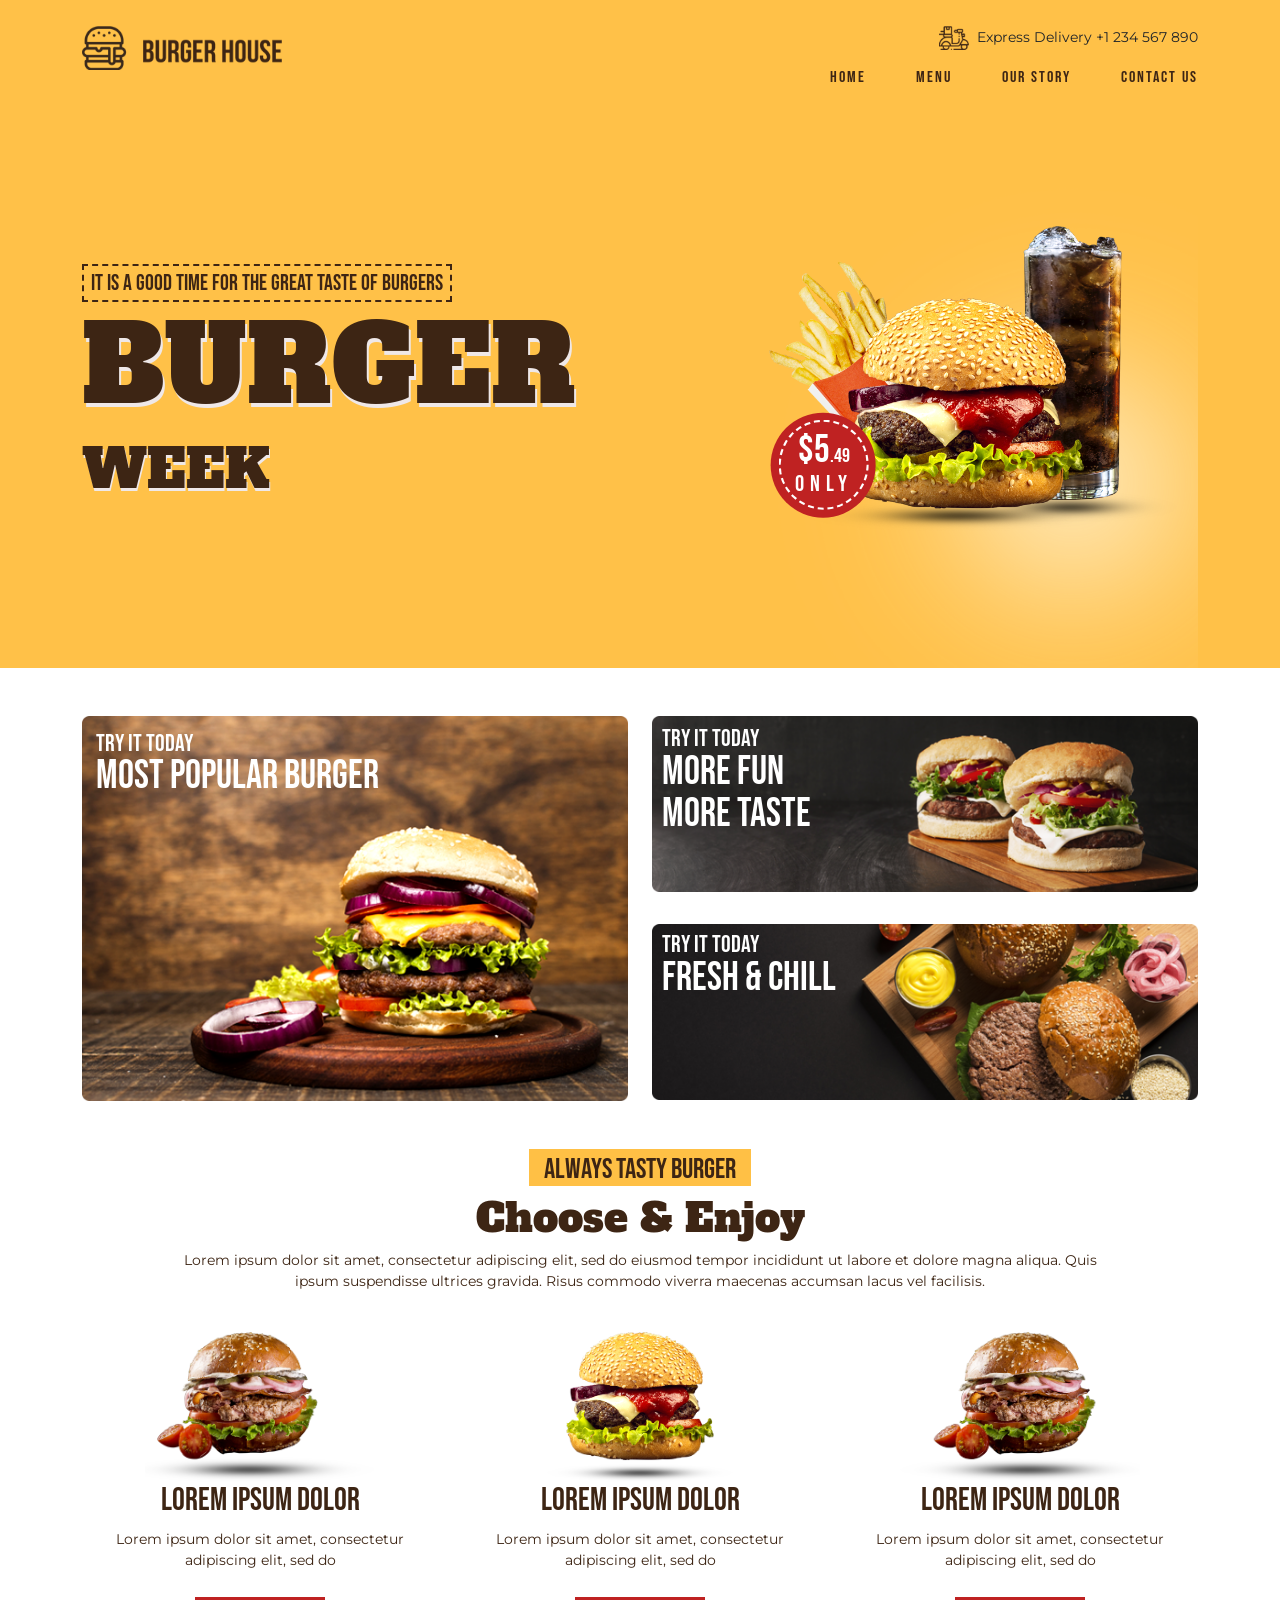
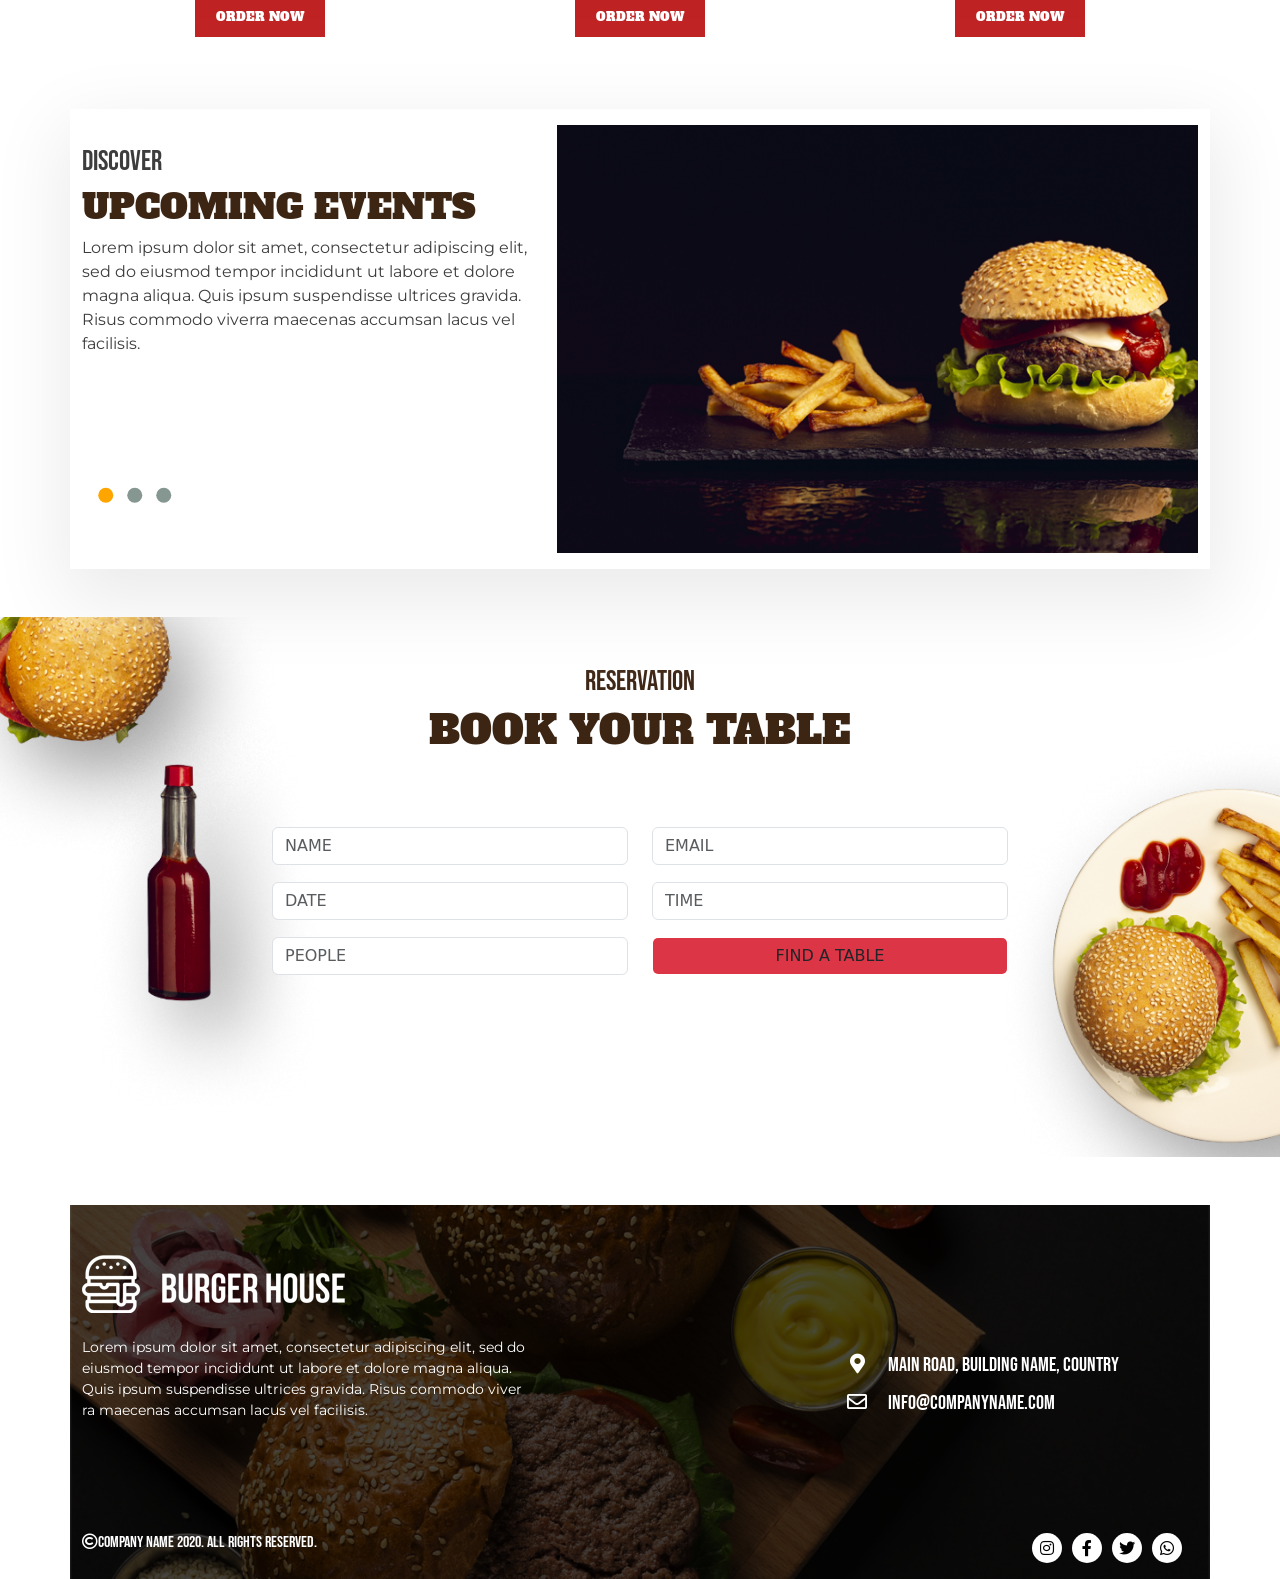
<file: index.html>
<!doctype html>
<html lang="en">
  <head>
    <!-- Required meta tags -->
    <meta charset="utf-8">
    <meta name="viewport" content="width=device-width, initial-scale=1">
    <title>Burger</title>
    <link rel="shortcut icon" type="text/css" href="image/logo.png">
    <link rel="preconnect" href="https://fonts.googleapis.com">
    <link rel="preconnect" href="https://fonts.gstatic.com" crossorigin>
    <link href="https://fonts.googleapis.com/css2?family=Alfa+Slab+One&family=Bebas+Neue&family=Montserrat:wght@400;500;600;700;800;900&display=swap" rel="stylesheet">
    <link rel="stylesheet" href="https://pro.fontawesome.com/releases/v5.10.0/css/all.css">
    <!-- Bootstrap CSS -->
    <link href="https://cdn.jsdelivr.net/npm/bootstrap@5.0.2/dist/css/bootstrap.min.css" rel="stylesheet">
    <link rel="stylesheet" type="text/css" href="css/owl.carousel.min.css">
    <link rel="stylesheet" type="text/css" href="css/owl.theme.default.min.css">
    <link rel="stylesheet" type="text/css" href="css/style.css">
    <link rel="stylesheet" type="text/css" href="css/media.css">
  </head>
  <body>
    <!-- header section start -->
    <header class="header-section pt-3">
      <div class="container">
        <div class="row alv">
          <div class="col-lg-4 ms-auto apj">
            <p><img src="image/logo2.png">Express Delivery +1 234 567 890</p>
          </div>
        </div>
        <nav class="navbar navbar-expand-lg navbar-light">
          <div class="container-fluid p-0">
            <a class="navbar-brand" href="javascript:void(0)"><img class="xy" src="image/logo.png"></a>
            <button class="navbar-toggler" type="button" data-bs-toggle="collapse" data-bs-target="#navbarSupportedContent" aria-controls="navbarSupportedContent" aria-expanded="false" aria-label="Toggle navigation">
              <span class="navbar-toggler-icon"></span>
            </button>
            <div class="collapse navbar-collapse" id="navbarSupportedContent">
              <ul class="navbar-nav ms-auto mb-2 mb-lg-0">
                <li class="nav-item">
                  <a class="nav-link" href="index.html">Home</a>
                </li>
                <li class="nav-item">
                  <a class="nav-link" href="#menu">Menu</a>
                </li>
                <li class="nav-item">
                  <a class="nav-link" href="#history">Our Story</a>
                </li>
                <li class="nav-item">
                  <a class="nav-link" href="#contact">Contact Us</a>
                </li>
              </ul>
            </div>          
          </div>
        </nav>
        <div class="banner">
          <div class="row align-items-center">
            <div class="col-md-6">
              <div class="hh"><h4>It is a good time for the great taste of burgers</h4></div>
              <h1>Burger</h1>
              <h2>Week</h2>
            </div>
            <div class="col-md-6">
              <div class="banner-image">
                <img src="image/banner.png" class="img-fluid">
                <div class="rate">
                  <div class="rate-content">
                    <p class="full">$5<span>.49</span></p>
                    <p class="only">only</p>
                  </div>
                </div>
              </div>
            </div>
          </div>
        </div>
      </div>
    </header>
    <!-- header section end -->
    <!-- popular section start  -->
    <section class="popular-section my-5">
      <div class="container">
        <div class="row">
          <div class="col-md-6 popular-one">
            <div class="popular-image">
              <img src="image/popular1.png" class="img-fluid">
            </div>
            <div class="popular-content">
              <h4>Try it today</h4>
              <h1>Most Popular Burger</h1>
            </div>
          </div>
          <div class="col-md-6">
            <div class="row">
              <div class="col-md-12 mb-4 mt-4 mt-md-0 popular-one">
                <div class="popular-image">
                  <img src="image/popular2.png" class="img-fluid">
                </div>
                <div class="popular-content">
                  <h4>Try it today</h4>
                  <h1>More fun</h1>
                  <h1>more taste</h1>
                </div>
              </div>
              <div class="col-md-12 mt-lg-2 popular-one">
                <div class="popular-image">
                  <img src="image/popular3.png" class="img-fluid">
                </div>
                <div class="popular-content">
                  <h4>Try it today</h4>
                  <h1>fresh & chill</h1>
                </div>
              </div>
            </div>
          </div>
        </div>
      </div>
    </section>
    <!-- popular section end  -->
    <!-- choose section start -->
    <section id="menu" class="choose-section text-center">
      <div class="container">
        <div class="row">
          <div class="col-md-10 m-auto">
            <div class="always"><h3>Always Tasty Burger</h3></div>
            <h1>Choose & Enjoy</h1>
            <p>Lorem ipsum dolor sit amet, consectetur adipiscing elit, sed do eiusmod tempor incididunt ut labore et dolore magna aliqua. Quis ipsum suspendisse ultrices gravida. Risus commodo viverra maecenas accumsan lacus vel facilisis. </p>
          </div>
        </div>
        <div class="row my-4">
          <div class="col-md-4">
            <div class="choose-burger">
              <img src="image/shadow1.png" class="img-fluid">
            </div>
            <h2>Lorem ipsum dolor</h2>
            <p>Lorem ipsum dolor sit amet, consectetur adipiscing elit, sed do</p>
            <button class="btn">order now</button>
          </div>
          <div class="col-md-4 my-5 my-md-0">
            <div class="choose-burger">
              <img src="image/shadow2.png" class="img-fluid">
            </div>
            <h2>Lorem ipsum dolor</h2>
            <p>Lorem ipsum dolor sit amet, consectetur adipiscing elit, sed do</p>
            <button class="btn">order now</button>
          </div>
          <div class="col-md-4">
            <div class="choose-burger">
              <img src="image/shadow3.png" class="img-fluid">
            </div>
            <h2>Lorem ipsum dolor</h2>
            <p>Lorem ipsum dolor sit amet, consectetur adipiscing elit, sed do</p>
            <button class="btn">order now</button>
          </div>
        </div>
      </div>
    </section>
    <!-- choose section end -->
    <!-- slider section start -->
    <section id="history" class="slider-section pt-5">
      <div class="container owl-carousel owl-theme slider-shadow">
        <div class="row py-3">
          <div class="col-lg-5 col-md-6">
            <h3>Discover</h3>
            <h1>Upcoming Events</h1>
            <p>Lorem ipsum dolor sit amet, consectetur adipiscing elit, sed do eiusmod tempor incididunt ut labore et dolore magna aliqua. Quis ipsum suspendisse ultrices gravida. Risus commodo viverra maecenas accumsan lacus vel facilisis. </p>
          </div>
          <div class="col-lg-7 col-md-6">
            <div class="slider-image">
              <img src="image/slider-image.png" class="img-fluid">
            </div>
          </div>
        </div>
        <div class="row py-3">
          <div class="col-lg-5 col-md-6">
            <h3>Discover</h3>
            <h1>Upcoming Events</h1>
            <p>Lorem ipsum dolor sit amet, consectetur adipiscing elit, sed do eiusmod tempor incididunt ut labore et dolore magna aliqua. Quis ipsum suspendisse ultrices gravida. Risus commodo viverra maecenas accumsan lacus vel facilisis. </p>
          </div>
          <div class="col-lg-7 col-md-6">
            <div class="slider-image">
              <img src="image/slider2.jpg" class="img-fluid">
            </div>
          </div>
        </div>
        <div class="row py-3">
          <div class="col-lg-5 col-md-6">
            <h3>Discover</h3>
            <h1>Upcoming Events</h1>
            <p>Lorem ipsum dolor sit amet, consectetur adipiscing elit, sed do eiusmod tempor incididunt ut labore et dolore magna aliqua. Quis ipsum suspendisse ultrices gravida. Risus commodo viverra maecenas accumsan lacus vel facilisis. </p>
          </div>
          <div class="col-lg-7 col-md-6">
            <div class="slider-image">
              <img src="image/slider3.jpeg" class="img-fluid">
            </div>
          </div>
        </div>
      </div>
    </section>
    
    <!-- slider section end -->
    <!-- contact section start -->
    <section id="contact" class="contact-section text-center">
      <div class="container">
        <div class="row py-5 mt-5">
          <h3>Reservation</h3>
          <h1>Book your table</h1>
        </div>
        <form>
          <div class="row">
            <div class="col-sm-8 m-auto">
              <div class="row">
                <div class="col-md-6">
                  <input type="text" placeholder="NAME" class="form-control" name="">
                </div>
                <div class="col-md-6">
                  <input type="email" placeholder="EMAIL" class="form-control" name="">
                </div>
                <div class="col-md-6">
                  <input type="text" placeholder="DATE" class="form-control" name="">
                </div>
                <div class="col-md-6">
                  <input type="text" placeholder="TIME" class="form-control" name="">
                </div>
                <div class="col-md-6">
                  <input type="text" placeholder="PEOPLE" class="form-control" name="">
                </div>
                <div class="col-md-6">
                  <input value="FIND A TABLE" type="submit" class="btn bg-danger form-control" name="">
                </div>
              </div>
            </div>
          </div>
        </form>
      </div>
    </section>
    <!-- contact section end -->
    <!-- footer section start -->
    <footer class="footer-section">
      <div class="container bg">
        <div class="row mt-5">
          <div class="footer-image">
            <img src="image/logo.png" class="img-fluid">
          </div>
        </div>
        <div class="row justify-content-between my-4 pb-4">
          <div class="col-lg-5 col-sm-6">
            <p>Lorem ipsum dolor sit amet, consectetur adipiscing elit, sed do eiusmod tempor incididunt ut labore et dolore magna aliqua. Quis ipsum suspendisse ultrices gravida. Risus commodo viver ra maecenas accumsan lacus vel facilisis. </p>
          </div>
          <div class="col-lg-4 col-sm-6">
            <h5 class="mt-3"><div class="footer-icon"><i class="fas fa-map-marker-alt"></i></div>Main Road, Building Name, Country</h5>
            <h5><div class="footer-icon"><i class="far fa-envelope"></div></i>info@companyname.com</h5>
          </div>
        </div>
        <div class="row justify-content-between pb-3 pt-lg-5">
          <div class="col-lg-4 col-sm-6 col-md-5">
            <h6><i class="far fa-copyright"></i>Company Name 2020. All rights reserved.</h6>
          </div>
          <div class="col-lg-2 col-sm-6 col-md-4">
            <ul>
              <li><i class="fab fa-instagram"></i></li>
              <li><i class="fab fa-facebook-f"></i></li>
              <li><i class="fab fa-twitter"></i></li>
              <li><i class="fab fa-whatsapp"></i></li>
            </ul>
          </div>
        </div>
      </div>
    </footer>
    <!-- footer section end -->

    <!-- Optional JavaScript; choose one of the two! -->
    <script src="https://ajax.googleapis.com/ajax/libs/jquery/1.12.4/jquery.min.js"></script>
    <!-- Option 1: Bootstrap Bundle with Popper -->
    <script src="https://cdn.jsdelivr.net/npm/bootstrap@5.0.2/dist/js/bootstrap.bundle.min.js"></script>
    <script src="js/owl.carousel.min.js"></script>
    <script>
        $(document).ready(function(){
            $(".owl-carousel").owlCarousel({
              items:1,
              loop:true,
              slideTransition:`1000`,
              autoplay:true,
              autoplayTimeout:2000,
              
            });
        });
    </script>

    <!-- Option 2: Separate Popper and Bootstrap JS -->
  </body>
</html>
</file>
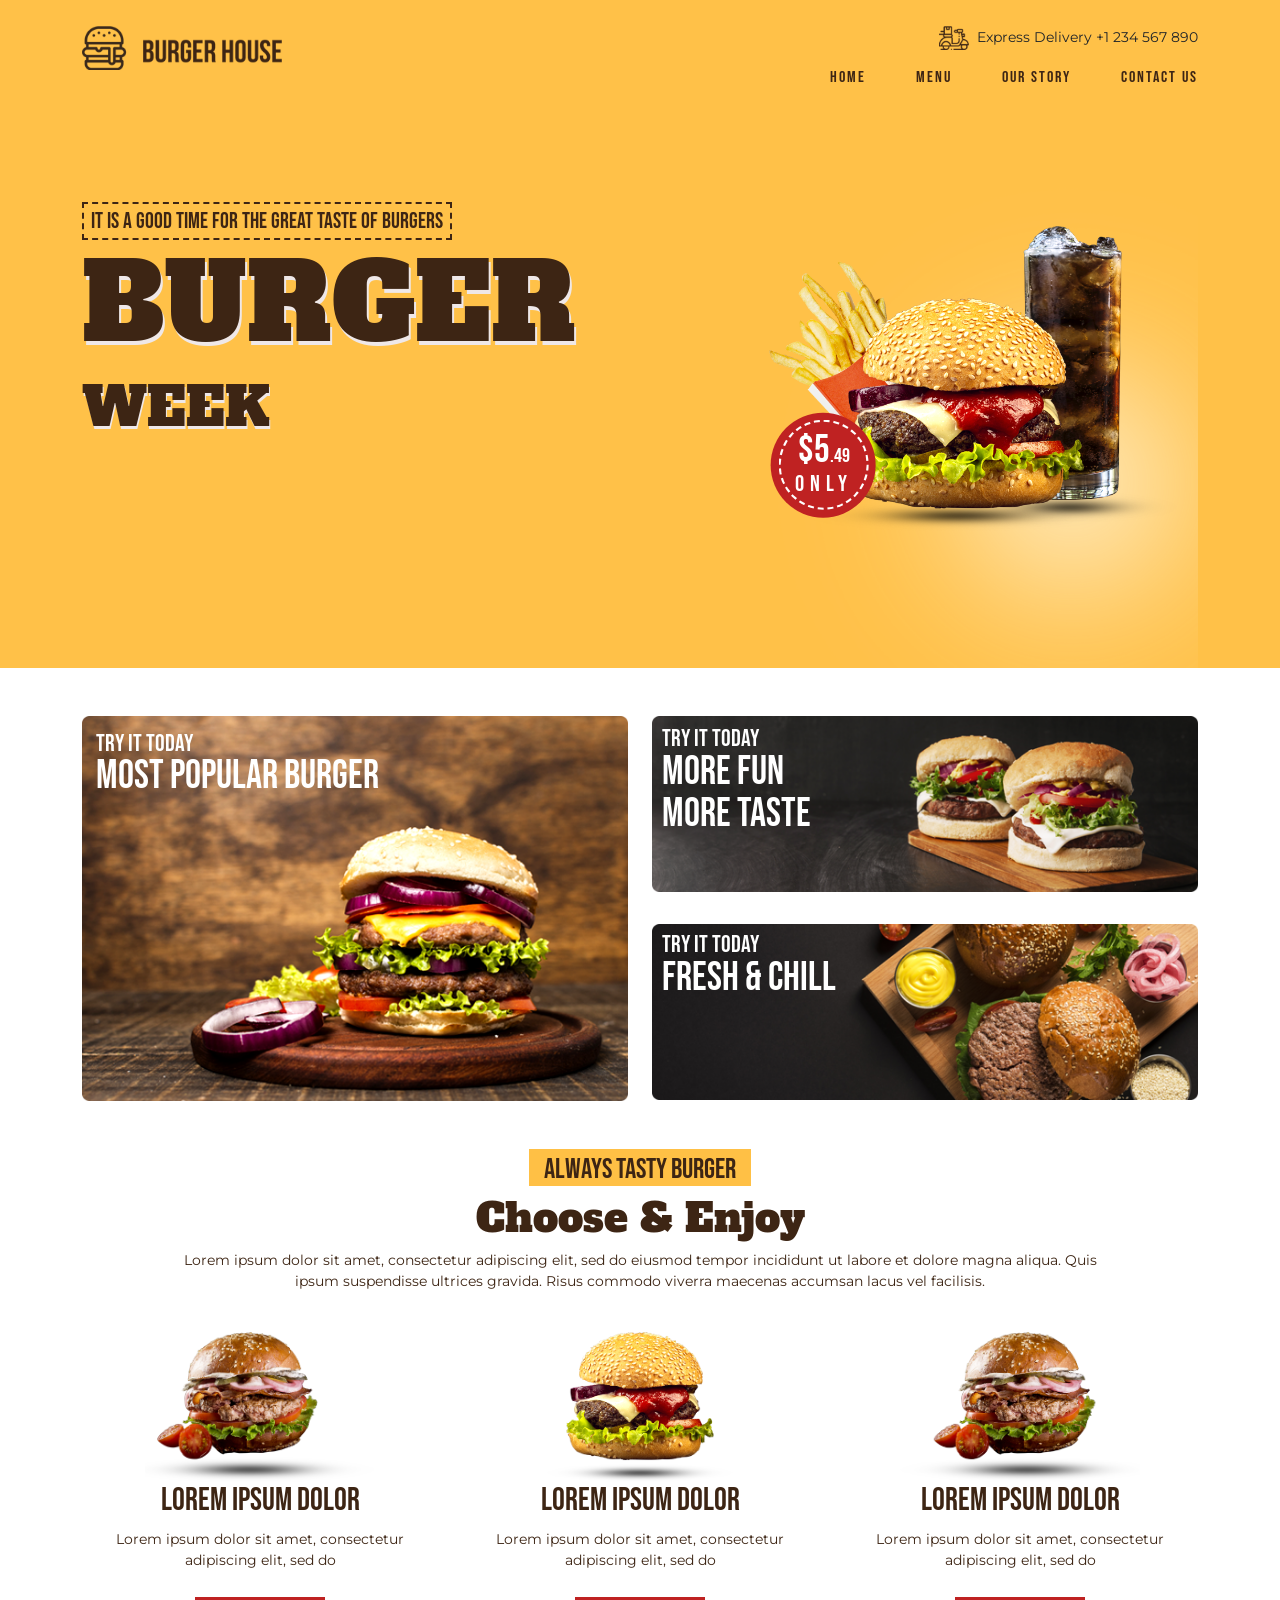
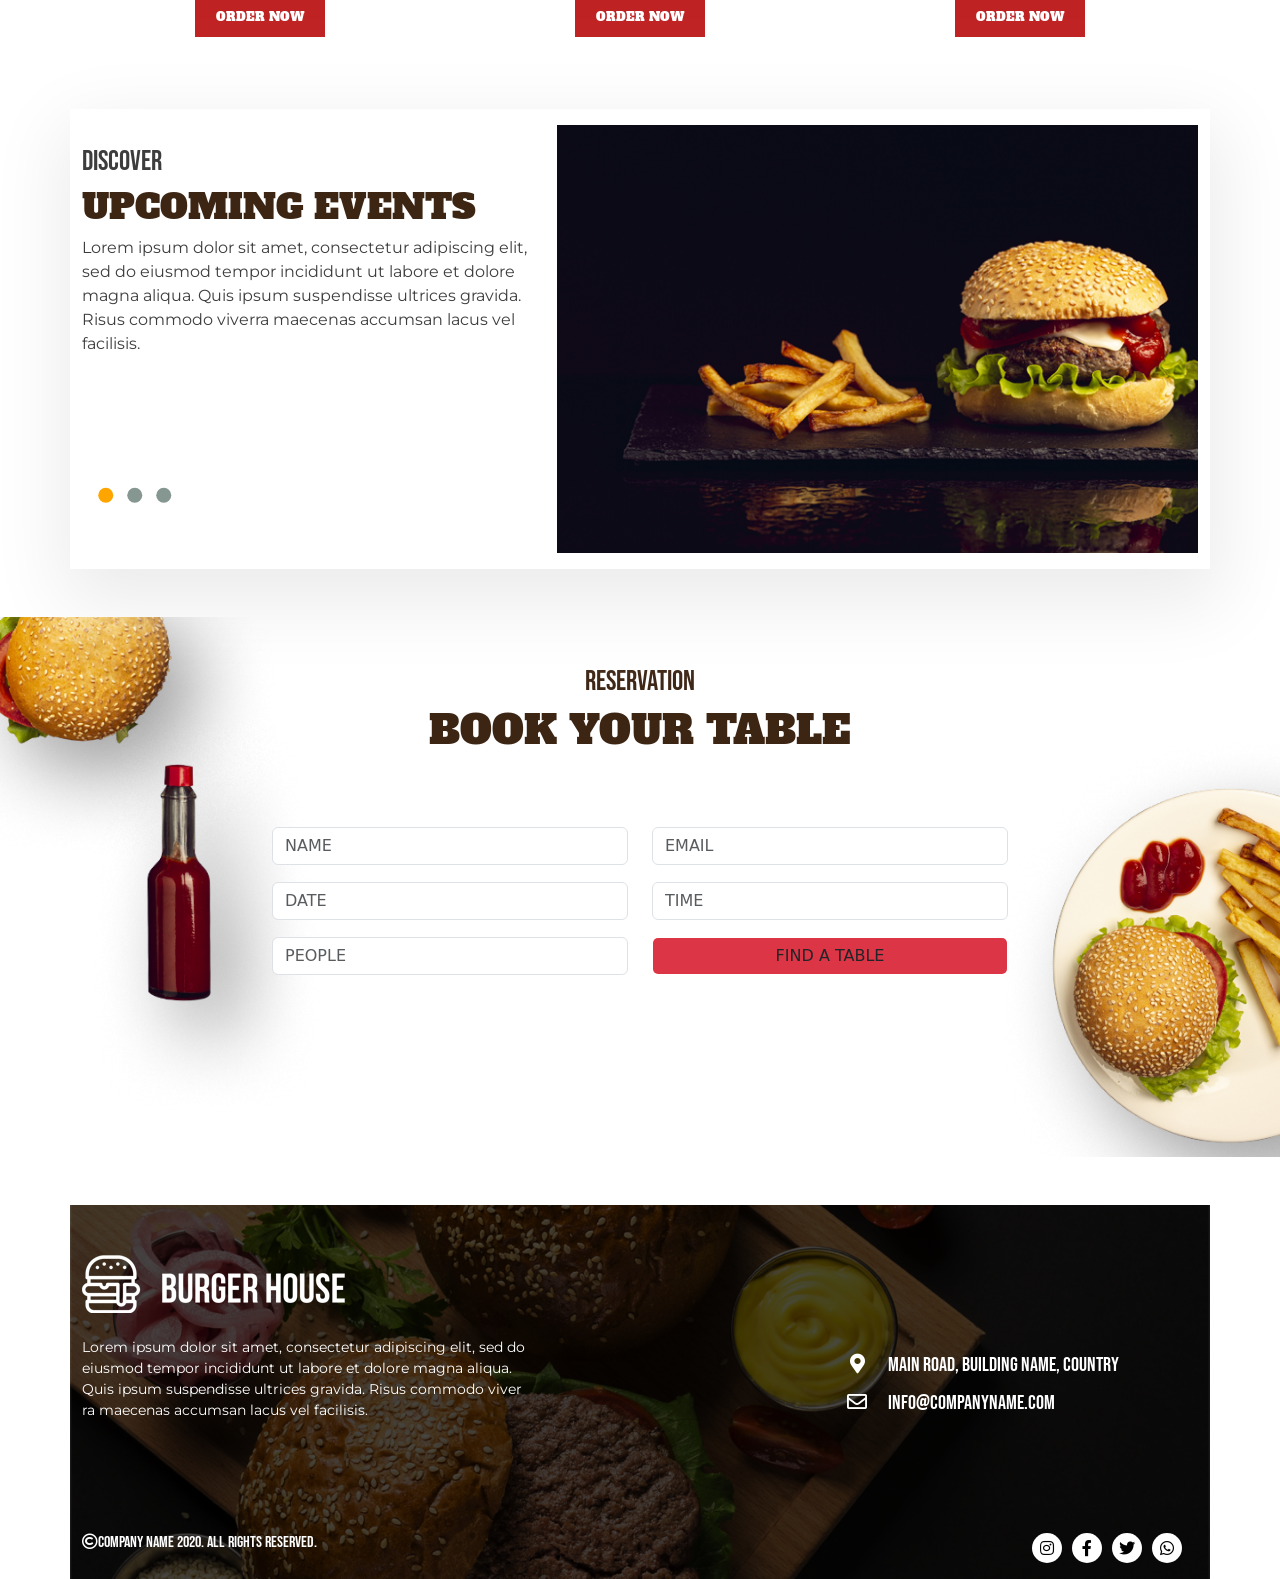
<file: imdex.html>
<!doctype html>
<html lang="en">
  <head>
    <!-- Required meta tags -->
    <meta charset="utf-8">
    <meta name="viewport" content="width=device-width, initial-scale=1">
    <title>Burger</title>
    <link rel="shortcut icon" type="text/css" href="image/logo.png">
    <link rel="preconnect" href="https://fonts.googleapis.com">
    <link rel="preconnect" href="https://fonts.gstatic.com" crossorigin>
    <link href="https://fonts.googleapis.com/css2?family=Alfa+Slab+One&family=Bebas+Neue&family=Montserrat:wght@400;500;600;700;800;900&display=swap" rel="stylesheet">
    <link rel="stylesheet" href="https://pro.fontawesome.com/releases/v5.10.0/css/all.css">
    <!-- Bootstrap CSS -->
    <link href="https://cdn.jsdelivr.net/npm/bootstrap@5.0.2/dist/css/bootstrap.min.css" rel="stylesheet">
    <link rel="stylesheet" type="text/css" href="css/owl.carousel.min.css">
    <link rel="stylesheet" type="text/css" href="css/owl.theme.default.min.css">
    <link rel="stylesheet" type="text/css" href="css/style.css">
    <link rel="stylesheet" type="text/css" href="css/media.css">
  </head>
  <body>
    <!-- header section start -->
    <header class="header-section pt-3">
      <div class="container">
        <div class="row alv">
          <div class="col-lg-4 ms-auto apj">
            <p><img src="image/logo2.png">Express Delivery +1 234 567 890</p>
          </div>
        </div>
        <nav class="navbar navbar-expand-lg navbar-light">
          <div class="container-fluid p-0">
            <a class="navbar-brand" href="#"><img class="xy" src="image/logo.png"></a>
            <button class="navbar-toggler" type="button" data-bs-toggle="collapse" data-bs-target="#navbarSupportedContent" aria-controls="navbarSupportedContent" aria-expanded="false" aria-label="Toggle navigation">
              <span class="navbar-toggler-icon"></span>
            </button>
            <div class="collapse navbar-collapse" id="navbarSupportedContent">
              <ul class="navbar-nav ms-auto mb-2 mb-lg-0">
                <li class="nav-item">
                  <a class="nav-link" href="#">Home</a>
                </li>
                <li class="nav-item">
                  <a class="nav-link" href="#">Menu</a>
                </li>
                <li class="nav-item">
                  <a class="nav-link" href="#">Our Story</a>
                </li>
                <li class="nav-item">
                  <a class="nav-link" href="#">Contact Us</a>
                </li>
              </ul>
            </div>          
          </div>
        </nav>
        <div class="banner">
          <div class="row">
            <div class="col-md-6 mt-3 mt-lg-5 pt-lg-5">
              <div class="hh"><h4>It is a good time for the great taste of burgers</h4></div>
              <h1>Burger</h1>
              <h2>Week</h2>
            </div>
            <div class="col-md-6">
              <div class="banner-image">
                <img src="image/banner.png" class="img-fluid">
                <div class="rate">
                  <div class="rate-content">
                    <p class="full">$5<span>.49</span></p>
                    <p class="only">only</p>
                  </div>
                </div>
              </div>
            </div>
          </div>
        </div>
      </div>
    </header>
    <!-- header section end -->
    <!-- popular section start  -->
    <section class="popular-section my-5">
      <div class="container">
        <div class="row">
          <div class="col-md-6 popular-one">
            <div class="popular-image">
              <img src="image/popular1.png" class="img-fluid">
            </div>
            <div class="popular-content">
              <h4>Try it today</h4>
              <h1>Most Popular Burger</h1>
            </div>
          </div>
          <div class="col-md-6">
            <div class="row">
              <div class="col-md-12 mb-4 mt-4 mt-md-0 popular-one">
                <div class="popular-image">
                  <img src="image/popular2.png" class="img-fluid">
                </div>
                <div class="popular-content">
                  <h4>Try it today</h4>
                  <h1>More fun</h1>
                  <h1>more taste</h1>
                </div>
              </div>
              <div class="col-md-12 mt-lg-2 popular-one">
                <div class="popular-image">
                  <img src="image/popular3.png" class="img-fluid">
                </div>
                <div class="popular-content">
                  <h4>Try it today</h4>
                  <h1>fresh & chill</h1>
                </div>
              </div>
            </div>
          </div>
        </div>
      </div>
    </section>
    <!-- popular section end  -->
    <!-- choose section start -->
    <section class="choose-section text-center">
      <div class="container">
        <div class="row">
          <div class="col-md-10 m-auto">
            <div class="always"><h3>Always Tasty Burger</h3></div>
            <h1>Choose & Enjoy</h1>
            <p>Lorem ipsum dolor sit amet, consectetur adipiscing elit, sed do eiusmod tempor incididunt ut labore et dolore magna aliqua. Quis ipsum suspendisse ultrices gravida. Risus commodo viverra maecenas accumsan lacus vel facilisis. </p>
          </div>
        </div>
        <div class="row my-4">
          <div class="col-md-4">
            <div class="choose-burger">
              <img src="image/shadow1.png" class="img-fluid">
            </div>
            <h2>Lorem ipsum dolor</h2>
            <p>Lorem ipsum dolor sit amet, consectetur adipiscing elit, sed do</p>
            <button class="btn">order now</button>
          </div>
          <div class="col-md-4 my-5 my-md-0">
            <div class="choose-burger">
              <img src="image/shadow2.png" class="img-fluid">
            </div>
            <h2>Lorem ipsum dolor</h2>
            <p>Lorem ipsum dolor sit amet, consectetur adipiscing elit, sed do</p>
            <button class="btn">order now</button>
          </div>
          <div class="col-md-4">
            <div class="choose-burger">
              <img src="image/shadow3.png" class="img-fluid">
            </div>
            <h2>Lorem ipsum dolor</h2>
            <p>Lorem ipsum dolor sit amet, consectetur adipiscing elit, sed do</p>
            <button class="btn">order now</button>
          </div>
        </div>
      </div>
    </section>
    <!-- choose section end -->
    <!-- slider section start -->
    <section class="slider-section pt-5">
      <div class="container owl-carousel owl-theme slider-shadow">
        <div class="row py-3">
          <div class="col-lg-5 col-md-6">
            <h3>Discover</h3>
            <h1>Upcoming Events</h1>
            <p>Lorem ipsum dolor sit amet, consectetur adipiscing elit, sed do eiusmod tempor incididunt ut labore et dolore magna aliqua. Quis ipsum suspendisse ultrices gravida. Risus commodo viverra maecenas accumsan lacus vel facilisis. </p>
          </div>
          <div class="col-lg-7 col-md-6">
            <div class="slider-image">
              <img src="image/slider-image.png" class="img-fluid">
            </div>
          </div>
        </div>
        <div class="row py-3">
          <div class="col-lg-5 col-md-6">
            <h3>Discover</h3>
            <h1>Upcoming Events</h1>
            <p>Lorem ipsum dolor sit amet, consectetur adipiscing elit, sed do eiusmod tempor incididunt ut labore et dolore magna aliqua. Quis ipsum suspendisse ultrices gravida. Risus commodo viverra maecenas accumsan lacus vel facilisis. </p>
          </div>
          <div class="col-lg-7 col-md-6">
            <div class="slider-image">
              <img src="image/slider2.jpg" class="img-fluid">
            </div>
          </div>
        </div>
        <div class="row py-3">
          <div class="col-lg-5 col-md-6">
            <h3>Discover</h3>
            <h1>Upcoming Events</h1>
            <p>Lorem ipsum dolor sit amet, consectetur adipiscing elit, sed do eiusmod tempor incididunt ut labore et dolore magna aliqua. Quis ipsum suspendisse ultrices gravida. Risus commodo viverra maecenas accumsan lacus vel facilisis. </p>
          </div>
          <div class="col-lg-7 col-md-6">
            <div class="slider-image">
              <img src="image/slider3.jpeg" class="img-fluid">
            </div>
          </div>
        </div>
      </div>
    </section>
    
    <!-- slider section end -->
    <!-- contact section start -->
    <section class="contact-section text-center">
      <div class="container">
        <div class="row py-5 mt-5">
          <h3>Reservation</h3>
          <h1>Book your table</h1>
        </div>
        <form>
          <div class="row">
            <div class="col-sm-8 m-auto">
              <div class="row">
                <div class="col-md-6">
                  <input type="text" placeholder="NAME" class="form-control" name="">
                </div>
                <div class="col-md-6">
                  <input type="email" placeholder="EMAIL" class="form-control" name="">
                </div>
                <div class="col-md-6">
                  <input type="text" placeholder="DATE" class="form-control" name="">
                </div>
                <div class="col-md-6">
                  <input type="text" placeholder="TIME" class="form-control" name="">
                </div>
                <div class="col-md-6">
                  <input type="text" placeholder="PEOPLE" class="form-control" name="">
                </div>
                <div class="col-md-6">
                  <input value="FIND A TABLE" type="submit" class="btn bg-danger form-control" name="">
                </div>
              </div>
            </div>
          </div>
        </form>
      </div>
    </section>
    <!-- contact section end -->
    <!-- footer section start -->
    <footer class="footer-section">
      <div class="container bg">
        <div class="row mt-5">
          <div class="footer-image">
            <img src="image/logo.png" class="img-fluid">
          </div>
        </div>
        <div class="row justify-content-between my-4 pb-4">
          <div class="col-lg-5 col-sm-6">
            <p>Lorem ipsum dolor sit amet, consectetur adipiscing elit, sed do eiusmod tempor incididunt ut labore et dolore magna aliqua. Quis ipsum suspendisse ultrices gravida. Risus commodo viver ra maecenas accumsan lacus vel facilisis. </p>
          </div>
          <div class="col-lg-4 col-sm-6">
            <h5 class="mt-3"><div class="footer-icon"><i class="fas fa-map-marker-alt"></i></div>Main Road, Building Name, Country</h5>
            <h5><div class="footer-icon"><i class="far fa-envelope"></div></i>info@companyname.com</h5>
          </div>
        </div>
        <div class="row justify-content-between pb-3 pt-lg-5">
          <div class="col-lg-4 col-sm-6 col-md-5">
            <h6><i class="far fa-copyright"></i>Company Name 2020. All rights reserved.</h6>
          </div>
          <div class="col-lg-2 col-sm-6 col-md-4">
            <ul>
              <li><i class="fab fa-instagram"></i></li>
              <li><i class="fab fa-facebook-f"></i></li>
              <li><i class="fab fa-twitter"></i></li>
              <li><i class="fab fa-whatsapp"></i></li>
            </ul>
          </div>
        </div>
      </div>
    </footer>
    <!-- footer section end -->

    <!-- Optional JavaScript; choose one of the two! -->
    <script src="https://ajax.googleapis.com/ajax/libs/jquery/1.12.4/jquery.min.js"></script>
    <!-- Option 1: Bootstrap Bundle with Popper -->
    <script src="https://cdn.jsdelivr.net/npm/bootstrap@5.0.2/dist/js/bootstrap.bundle.min.js"></script>
    <script src="js/owl.carousel.min.js"></script>
    <script>
        $(document).ready(function(){
            $(".owl-carousel").owlCarousel({
              items:1,
              loop:true,
              slideTransition:`1000`,
              autoplay:true,
              autoplayTimeout:2000,
              
            });
        });
    </script>

    <!-- Option 2: Separate Popper and Bootstrap JS -->
  </body>
</html>
</file>
<file: css/style.css>
*{
	margin: 0;
	padding: 0;
}
.header-section{
	background: #ffc148;
	/* position: relative; */
	}
.apj{
	margin-bottom: -30px;
	text-align: right;
}
.apj p{
	 margin-top: 10px;
	 font-family: 'Montserrat', sans-serif;
	 font-size: 14px;
	 font-weight: 400;
}
.apj p img{
	width: 30px;
	margin-right: 8px;
}
.xy{
	margin-top: -50px;
	width: 200px;
}
.navbar-expand-lg .navbar-nav .nav-link{
	padding-left: 50px;
	padding-right: 0;
	margin-top: 14px;
	font-size: 16px;
	color: #3d2514;
	font-family: 'Bebas Neue', cursive;
	letter-spacing: 2px;
	transition: 0.6s all;
}
.navbar-expand-lg .navbar-nav .nav-link:hover{
	color: #fff;
}

.hh{	
	/*width: 68%;*/	
	border: 2px dashed #3d2514;	
	display: inline-block;	
	justify-content: center;	
	align-items: center;
	}
.hh h4{
	font-family: 'Bebas Neue', cursive;
	margin: 0;
	margin: 5px 7px 2px 7px;
	color: #3d2514;
	font-size: 22px;
	text-align: center;
}
.banner h1{
	font-family: 'Alfa Slab One', cursive;
	text-transform: uppercase;
	font-size: 106px;
	font-weight: 500;
	color: #3d2514;
	text-shadow: 2px 4px #efe8e8;
}
.banner h2{
	font-family: 'Alfa Slab One', cursive;
	text-transform: uppercase;
	font-weight: 500;
	font-size: 54px;
	padding: 0;
	color: #3d2514;
	text-shadow: 1px 3px #efe8e8;
}
.banner-image{
 	position: relative;
}

.rate{
	position: absolute;
	top: 67%;
	left: 27%;
	transform: translate(-27%, -67%);
	width: 105px;
	height: 105px;
	background: #bf2222;
	display: flex;
	justify-content: center;
	border-radius: 50%;
	align-items: center;
}
.rate-content{
	width: 90px;
	height: 90px;
	border: 1px deshed white;
	font-family: 'Bebas Neue', cursive;
	border: 2px dashed white;
	border-radius: 51%;
	text-align: center;
}
.full{
	font-family: 'Bebas Neue', cursive;
	font-size: 39px;
	color: #ffffff;
}
.full span{
	font-size: 20px;
}
.only{
	font-family: 'Bebas Neue', cursive;
	font-size: 23px;
	color: #ffffff;
	margin-block-start: -30px;
	letter-spacing: 6px;
}
.popular-section{

}
.popular-one{
	position: relative;
}
.popular-image{

}
.popular-image img{

}
.popular-content{	
	position: absolute;	
	top: 3%;	
	left: 3%;
	transform: translate(3%, 3%);
}
.popular-content h4{
	font-family: 'Bebas Neue', cursive;
	color: #fff;
}
.popular-content h1{
	font-family: 'Bebas Neue', cursive;
	color: #fff;
	margin-top: -14px;
}
.choose-section{

}
.always{
	width: 24%;
	background: #ffc045;
	margin: auto;
}
.always h3{
	padding-top: 4px;
	font-family: 'Bebas Neue', cursive;
	color: #3d2514;
}
.choose-section h1{
	font-family: 'Alfa Slab One', cursive;
	color: #3d2514;
}
.choose-section h2{
	color: #3d2514;
	font-family: 'Bebas Neue', cursive;
}
.choose-section p{
	color: #3d2514;
	font-family: 'Montserrat', sans-serif;
	font-size: 14px;
	font-weight: 400;
}
.choose-burger{
}
.choose-burger img{
	height: 150px;
}
.choose-section button{
	font-family: 'Alfa Slab One', cursive;
	background: #bf2222;
	color: #fff;
	text-transform: uppercase;
	border-radius: inherit;
	font-size: 12px;
	padding: 10px 20px;
	margin-top: 10px;
	transition: 0.5s all;
}
.choose-section button:hover{
	color: #ffc045;
}
.slider-section{

}
.slider-shadow{
	box-shadow: 2px 25px 71px 9px #ebebeb;
}
.slider-section h1{
	color: #3d2514;
	font-family: 'Alfa Slab One', cursive;
	text-transform: uppercase;
	font-size: 35px;
}
.slider-section h3{
	font-family: 'Bebas Neue', cursive;
	color: #3d3d3d;
	margin-top: 20px;
}
.slider-section p{
	color: #3d3d3d;
	font-family: 'Montserrat', sans-serif;
}
.owl-theme .owl-dots .owl-dot span{
	background: #869791;
	height: 15px;
	width: 15px;
	display: flex;
	transition: .6s all;
}
.owl-theme .owl-dots .owl-dot span:hover{
	background: #fff;
}
.owl-theme .owl-dots .owl-dot.active span{
	background: orange;
}
.owl-carousel{
	position: relative;
}
.owl-theme .owl-dots{
	position: absolute;
	top: 85%;
	left: 2%;
	transform: translate(-2%, -85%);
}
.contact-section{
	background-image: url(../image/conntact-bg.png);
	background-size: cover;
	background-repeat: no-repeat;
	background-position: center;
	min-height: 60vh;
}
.contact-section h3{
	font-family: 'Bebas Neue', cursive;
	color: #3d2514;
}
.contact-section h1{
	font-family: 'Alfa Slab One', cursive;
	color: #3d2514;
	text-transform: uppercase;
}
.contact-section input{
	margin-top: 17px;
}
.contact-section form{
	margin-bottom: 50px;
}
.form-control:focus {
	background: transparent;
    outline: none;
    box-shadow: none;
    border-color: #ced4da;
}
.footer-section{

}
.bg{
	background-image: url(../image/footer-image.png);
	background-repeat: no-repeat;
	background-position: center;
	background-size: cover;
}
.footer-image{
	margin-top: 50px;
}
.footer-image img{
	filter: brightness(0) invert(1);
}
.footer-section h5{
	color: #fff;
	font-family: 'Bebas Neue', cursive;
	display: flex;
}
.footer-section p{
	color: #fff;
	font-family: 'Montserrat', sans-serif;
	font-size: 14px;
}
.footer-section h5 i{
	font-size: 20px;
	/* margin-right: 16px; */
	margin-bottom: 8px;
}
.footer-icon{
	height: 30px;
	width: 30Px;
	display: flex;
	justify-content: center;
	align-items: center;
	margin-right: 16px;
}
.footer-section h6{
	color: #fff;
	font-family: 'Bebas Neue', cursive;
}
.footer-section ul{
	display: flex;
	list-style: none;
	margin: 0;
	padding: 0;
}
.footer-section ul li i{
	border-radius: 30px;
	background: #fff;
	color: black;
	width: 30px;
	height: 30px;
	margin-right: 10px;
	display: flex;
	justify-content: center;
	align-items: center;
	transition: 0.5s all;
}
.footer-section ul li i:hover{
	background: orange;
	color: #fff;
}
</file>
<file: css/media.css>
@media(max-width: 1199px) and (min-width: 992px){
	
}

@media(max-width: 991px){
	.alv{
		display: none;
	}
	.navbar-expand-lg .navbar-nav .nav-link{
		margin-top: 0;
	}
	.xy{
	margin-top: 0;
	}
	.slider-section h3{
		margin-top: 0;
	}
	.slider-section h1{
		font-size: 25px;
	}
	.footer-image{
		text-align: center;
	}
	.footer-section p{
		text-align: center;
	}

	.footer-section h6{
		margin-top: 5px;
	}
}
@media(min-width: 768px) and (max-width: 991px){
	.banner h1{
		font-size: 85px;
	}
	.owl-theme .owl-dots{
		top: 95%;
	   left: 50%;
	   transform: translate(-50%, -85%);
	}
}
@media(max-width: 767.5px){
	.banner-image {
		margin-top: -80px;
	}
	.slider-section{
		text-align: center;
	}
	.owl-theme .owl-dots{
		left: 50%;
		top: 100%;
		transform: translate(-50%, -100%);
	}
	.contact-section{
		background: transparent;
	}
}
@media(max-width: 575.5px){
	.banner{
		text-align: center;
		margin-top: 20px;
	}
	.hh h4{
		font-size: 16px;
	}
	.banner h1{
		font-size: 40px;
	}
	.banner h2{
		font-size: 30px;
	}
}
@media(max-width: 575px) and (min-width: 461px){
	
	.always{
		width: 38%;
	}

}
@media(max-width: 460px) and (min-width: 376px){
	
	.always{
		width: 50%;
	}

}
@media(max-width: 375px){
	
	.always{
		width: 52%;
	}
	
}
</file>
